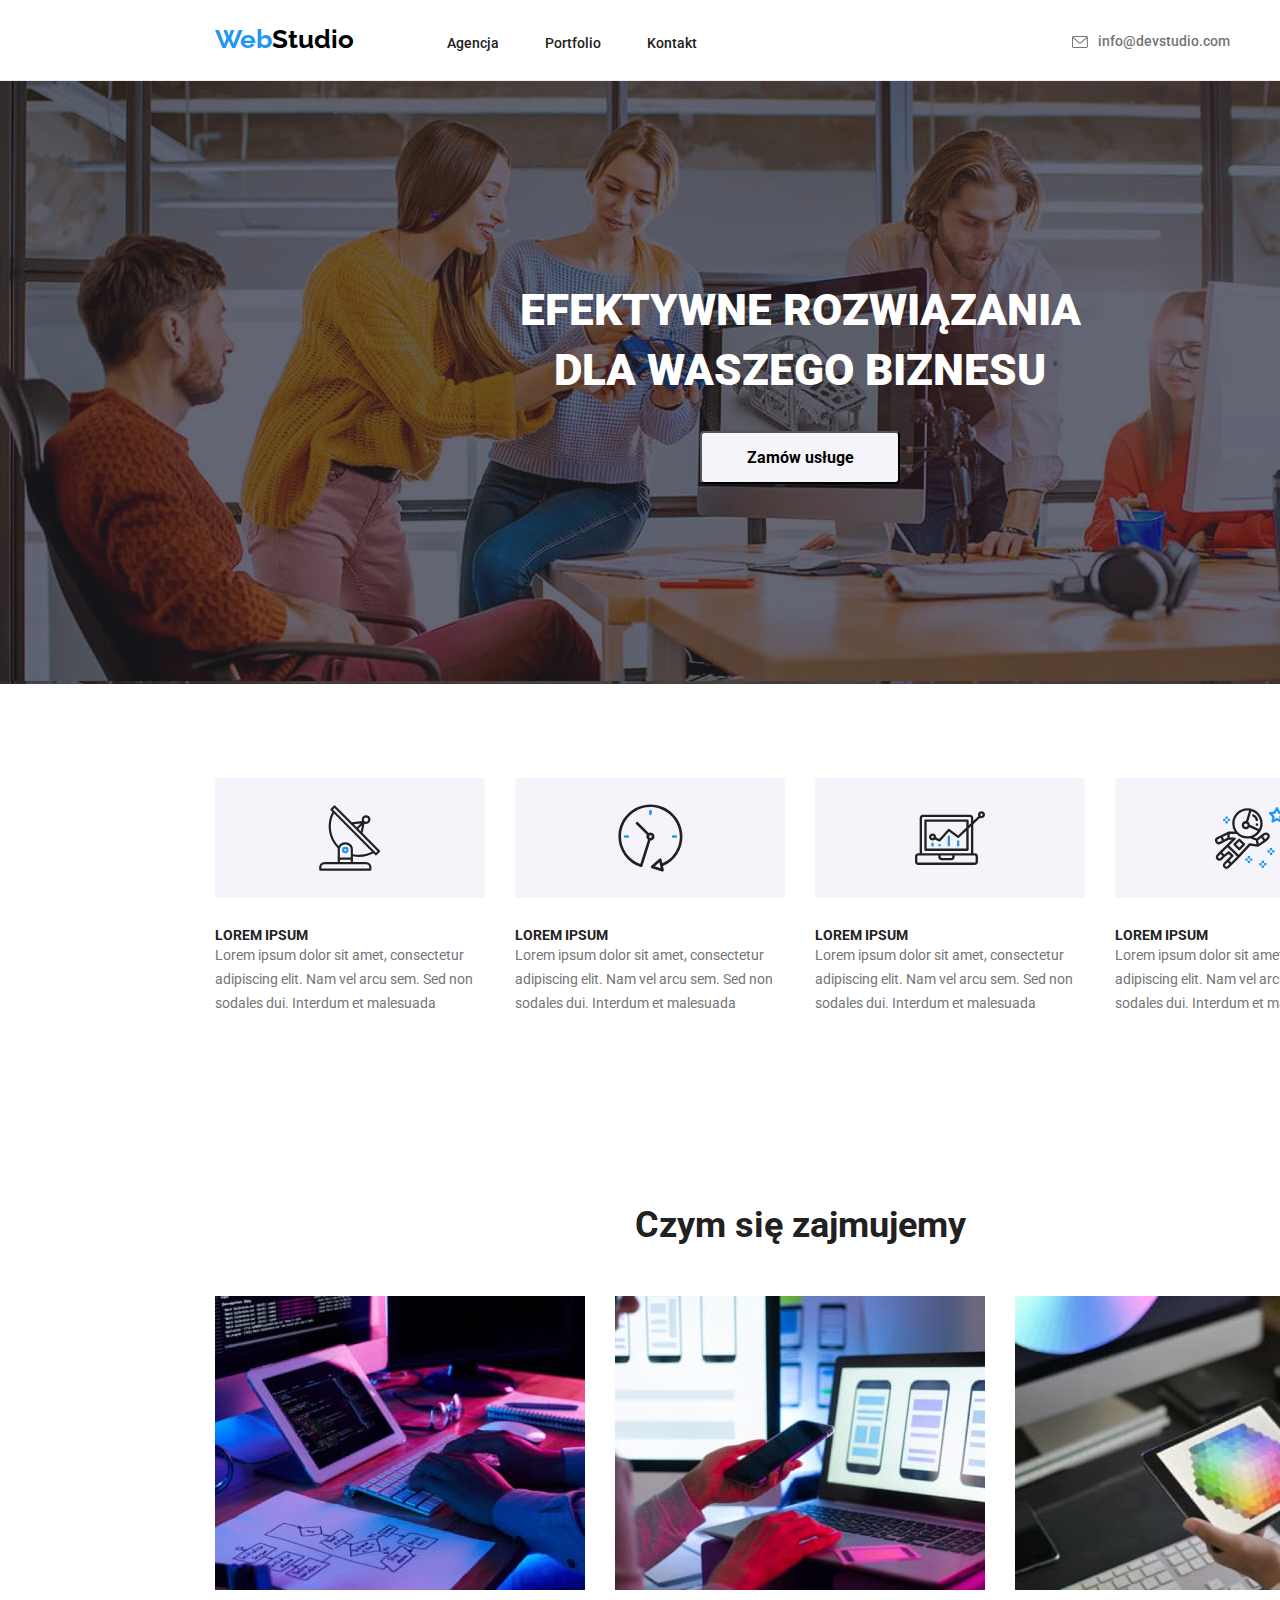
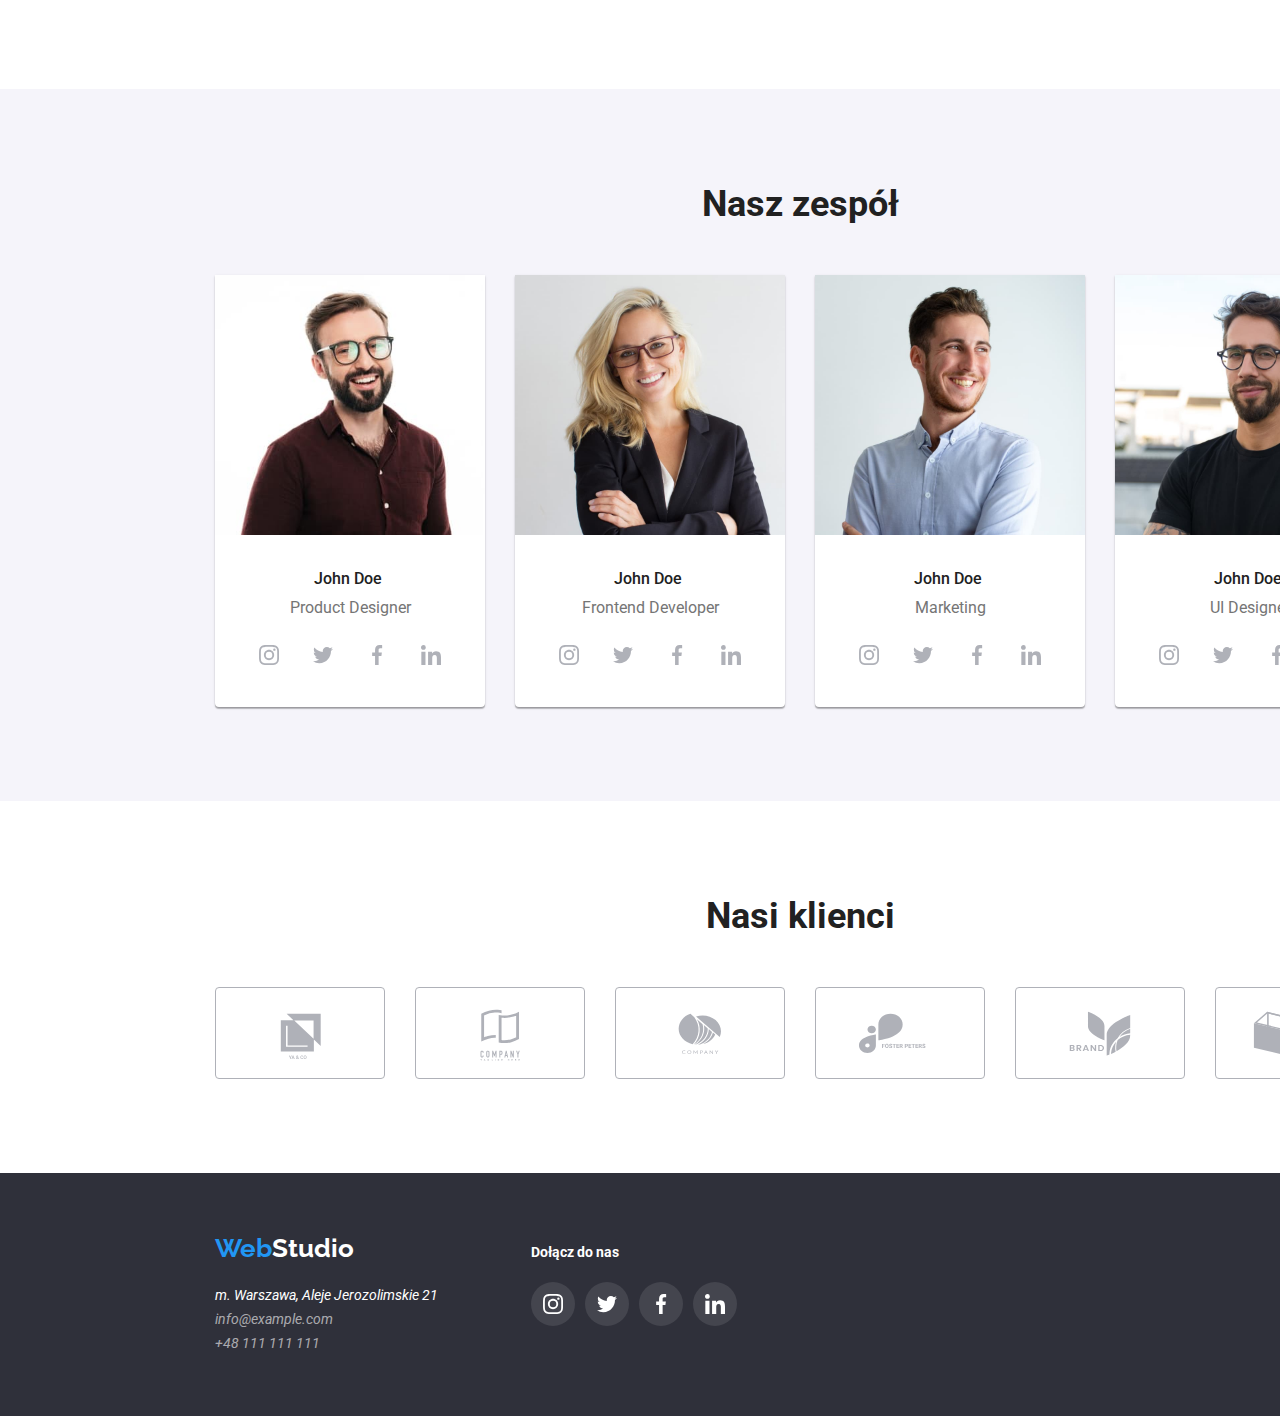
<file: index.html>
<!DOCTYPE html>
<html lang="pl">
  <head>
    <meta charset="UTF-8" />
    <meta http-equiv="X-UA-Compatible" content="IE=edge" />
    <meta name="viewport" content="width=device-width, initial-scale=1.0" />
    <title>goit-markup-hw-01</title>
    <link rel="stylesheet" href="./css/modern-normalize.css" />
    <link rel="stylesheet" href="./css/styles.css" />
    <link rel="preconnect" href="https://fonts.googleapis.com" />
    <link rel="preconnect" href="https://fonts.gstatic.com" crossorigin />
    <link
      href="https://fonts.googleapis.com/css2?family=Raleway:wght@700&family=Roboto:wght@400;500;700;900&display=swap"
      rel="stylesheet"
    />
  </head>
  <body>
    <header class="header">
      <div class="container header-container">
        <a class="logo-header" href="./index.html"><span class="logo-highlight">Web</span>Studio</a>
        <nav>
          <ul class="navigation-menu">
            <li class="navigation-item"><a class="navigation" href="">Agencja</a></li>
            <li class="navigation-item">
              <a class="navigation" href="./portfolio.html">Portfolio</a>
            </li>
            <li class="navigation-item"><a class="navigation" href="">Kontakt</a></li>
          </ul>
        </nav>

        <a class="contact-header contact-header-1" href="mailto:info@devstudio.com">
          <svg class="icon-envelope-header">
            <use href="./images/icons.svg#icon-envelope"></use>
          </svg>
          info@devstudio.com</a
        >
        <a class="contact-header contact-header-2" href="tel:+48111111111">
          <svg class="icon-smartphone-header">
            <use href="./images/icons.svg#icon-smartphone"></use>
          </svg>
          +48&nbsp;111&nbsp;111&nbsp;111</a
        >
      </div>
    </header>
    <main>
      <section class="welcome-section section">
        <div class="container title-container">
          <h1 class="title">EFEKTYWNE ROZWIĄZANIA<br />DLA WASZEGO BIZNESU</h1>
          <button class="title-button" type="button">Zamów usługe</button>
        </div>
      </section>
      <section class="section">
        <div class="container">
          <ul class="primary-list">
            <li class="primary-list-item-icons">
              <svg class="primary-list-item-icon-antenna">
                <use href="./images/icons.svg#icon-antenna"></use>
              </svg>
            </li>
            <li class="primary-list-item-icons">
              <svg class="primary-list-item-icon-clock">
                <use href="./images/icons.svg#icon-clock"></use>
              </svg>
            </li>
            <li class="primary-list-item-icons">
              <svg class="primary-list-item-icon-diagram">
                <use href="./images/icons.svg#icon-diagram"></use>
              </svg>
            </li>
            <li class="primary-list-item-icons">
              <svg class="primary-list-item-icon-astronaut">
                <use href="./images/icons.svg#icon-astronaut"></use>
              </svg>
            </li>
            <li class="primary-list-item">
              <h2 class="list-title">LOREM IPSUM</h2>
              <span class="list-descryption">
                Lorem ipsum dolor sit amet, consectetur adipiscing elit. Nam vel arcu sem. Sed non
                sodales dui. Interdum et malesuada
              </span>
            </li>
            <li class="primary-list-item">
              <h2 class="list-title">LOREM IPSUM</h2>
              <span class="list-descryption">
                Lorem ipsum dolor sit amet, consectetur adipiscing elit. Nam vel arcu sem. Sed non
                sodales dui. Interdum et malesuada
              </span>
            </li>
            <li class="primary-list-item">
              <h2 class="list-title">LOREM IPSUM</h2>
              <span class="list-descryption">
                Lorem ipsum dolor sit amet, consectetur adipiscing elit. Nam vel arcu sem. Sed non
                sodales dui. Interdum et malesuada
              </span>
            </li>
            <li class="primary-list-item">
              <h2 class="list-title">LOREM IPSUM</h2>
              <span class="list-descryption">
                Lorem ipsum dolor sit amet, consectetur adipiscing elit. Nam vel arcu sem. Sed non
                sodales dui. Interdum et malesuada
              </span>
            </li>
          </ul>
        </div>
      </section>
      <section class="section">
        <div class="container">
          <h2 class="secondary-title descryption-title">Czym się zajmujemy</h2>
          <ul class="descryption-photo-list">
            <li class="descryption-photo-item">
              <img
                src="./images/img1.jpg"
                alt="Someone is working on computer."
                width="370"
                height="294"
              />
            </li>
            <li class="descryption-photo-item">
              <img
                src="./images/img2.jpg"
                alt="Someone is working using phone and computer."
                width="370"
                height="294"
              />
            </li>
            <li class="descryption-photo-item">
              <img
                src="./images/img3.jpg"
                alt="Someone try to choose color on tablet."
                width="370"
                height="294"
              />
            </li>
          </ul>
        </div>
      </section>
      <section class="team-section section">
        <div class="container">
          <h2 class="secondary-title team-title">Nasz zespół</h2>
          <ul class="team-list">
            <li class="team-list-item">
              <figure class="team-member">
                <img src="./images/cv1.jpg" alt="photo of John Doe" width="270" height="260" />
                <h3 class="name">John Doe</h3>
                <span class="job">Product Designer</span>
                <ul class="social-media-team-list">
                  <li>
                    <svg class="social-media-team-list-instagram">
                      <use href="./images/icons.svg#icon-instagram"></use>
                    </svg>
                  </li>
                  <li>
                    <svg class="social-media-team-list-twitter">
                      <use href="./images/icons.svg#icon-twitter"></use>
                    </svg>
                  </li>
                  <li>
                    <svg class="social-media-team-list-facebook">
                      <use href="./images/icons.svg#icon-facebook"></use>
                    </svg>
                  </li>
                  <li>
                    <svg class="social-media-team-list-linkedin">
                      <use href="./images/icons.svg#icon-linkedin"></use>
                    </svg>
                  </li>
                </ul>
              </figure>
            </li>
            <li class="team-list-item">
              <figure class="team-member">
                <img src="./images/cv2.jpg" alt="photo of John Doe" width="270" height="260" />
                <h3 class="name">John Doe</h3>
                <span class="job">Frontend Developer</span>
                <ul class="social-media-team-list">
                  <li>
                    <svg class="social-media-team-list-instagram">
                      <use href="./images/icons.svg#icon-instagram"></use>
                    </svg>
                  </li>
                  <li>
                    <svg class="social-media-team-list-twitter">
                      <use href="./images/icons.svg#icon-twitter"></use>
                    </svg>
                  </li>
                  <li>
                    <svg class="social-media-team-list-facebook">
                      <use href="./images/icons.svg#icon-facebook"></use>
                    </svg>
                  </li>
                  <li>
                    <svg class="social-media-team-list-linkedin">
                      <use href="./images/icons.svg#icon-linkedin"></use>
                    </svg>
                  </li>
                </ul>
              </figure>
            </li>
            <li class="team-list-item">
              <figure class="team-member">
                <img src="./images/cv3.jpg" alt="photo of John Doe" width="270" height="260" />
                <h3 class="name">John Doe</h3>
                <span class="job">Marketing</span>
                <ul class="social-media-team-list">
                  <li>
                    <svg class="social-media-team-list-instagram">
                      <use href="./images/icons.svg#icon-instagram"></use>
                    </svg>
                  </li>
                  <li>
                    <svg class="social-media-team-list-twitter">
                      <use href="./images/icons.svg#icon-twitter"></use>
                    </svg>
                  </li>
                  <li>
                    <svg class="social-media-team-list-facebook">
                      <use href="./images/icons.svg#icon-facebook"></use>
                    </svg>
                  </li>
                  <li>
                    <svg class="social-media-team-list-linkedin">
                      <use href="./images/icons.svg#icon-linkedin"></use>
                    </svg>
                  </li>
                </ul>
              </figure>
            </li>
            <li class="team-list-item">
              <figure class="team-member">
                <img src="./images/cv4.jpg" alt="photo of John Doe" width="270" height="260" />
                <h3 class="name">John Doe</h3>
                <span class="job">UI Designer</span>
                <ul class="social-media-team-list">
                  <li>
                    <svg class="social-media-team-list-instagram">
                      <use href="./images/icons.svg#icon-instagram"></use>
                    </svg>
                  </li>
                  <li>
                    <svg class="social-media-team-list-twitter">
                      <use href="./images/icons.svg#icon-twitter"></use>
                    </svg>
                  </li>
                  <li>
                    <svg class="social-media-team-list-facebook">
                      <use href="./images/icons.svg#icon-facebook"></use>
                    </svg>
                  </li>
                  <li>
                    <svg class="social-media-team-list-linkedin">
                      <use href="./images/icons.svg#icon-linkedin"></use>
                    </svg>
                  </li>
                </ul>
              </figure>
            </li>
          </ul>
        </div>
      </section>
      <section class="section">
        <div class="container">
          <h2 class="clients-title">Nasi klienci</h2>
          <ul class="clients-list">
            <li>
              <svg class="clients-list-item-1">
                <use href="./images/icons.svg#icon-logo1"></use>
              </svg>
            </li>
            <li>
              <svg class="clients-list-item-2">
                <use href="./images/icons.svg#icon-logo2"></use>
              </svg>
            </li>
            <li>
              <svg class="clients-list-item-3">
                <use href="./images/icons.svg#icon-logo3"></use>
              </svg>
            </li>
            <li>
              <svg class="clients-list-item-4">
                <use href="./images/icons.svg#icon-logo4"></use>
              </svg>
            </li>
            <li>
              <svg class="clients-list-item-5">
                <use href="./images/icons.svg#icon-logo5"></use>
              </svg>
            </li>
            <li>
              <svg class="clients-list-item-6">
                <use href="./images/icons.svg#icon-logo6"></use>
              </svg>
            </li>
          </ul>
        </div>
      </section>
    </main>
    <footer class="footer">
      <div class="container footer-container">
        <div>
          <a class="logo-footer" href="./index.html"
            ><span class="logo-highlight">Web</span>Studio</a
          >
          <address class="footer-address">
            <span class="contact-footer-adress">m. Warszawa, Aleje Jerozolimskie 21</span> <br />
            <a class="contact-footer" href="mailto:info@example.com">info@example.com</a> <br />
            <a class="contact-footer" href="tel:+48111111111">+48 111 111 111</a>
          </address>
        </div>
        <div class="social-media-footer">
          <span class="social-media-title-footer">Dołącz do nas</span>
          <ul class="social-media-team-list-footer">
            <li>
              <svg class="social-media-team-list-instagram-footer">
                <use href="./images/icons.svg#icon-instagram"></use>
              </svg>
            </li>
            <li>
              <svg class="social-media-team-list-twitter-footer">
                <use href="./images/icons.svg#icon-twitter"></use>
              </svg>
            </li>
            <li>
              <svg class="social-media-team-list-facebook-footer">
                <use href="./images/icons.svg#icon-facebook"></use>
              </svg>
            </li>
            <li>
              <svg class="social-media-team-list-linkedin-footer">
                <use href="./images/icons.svg#icon-linkedin"></use>
              </svg>
            </li>
          </ul>
        </div>
      </div>
    </footer>
  </body>
</html>
</file>
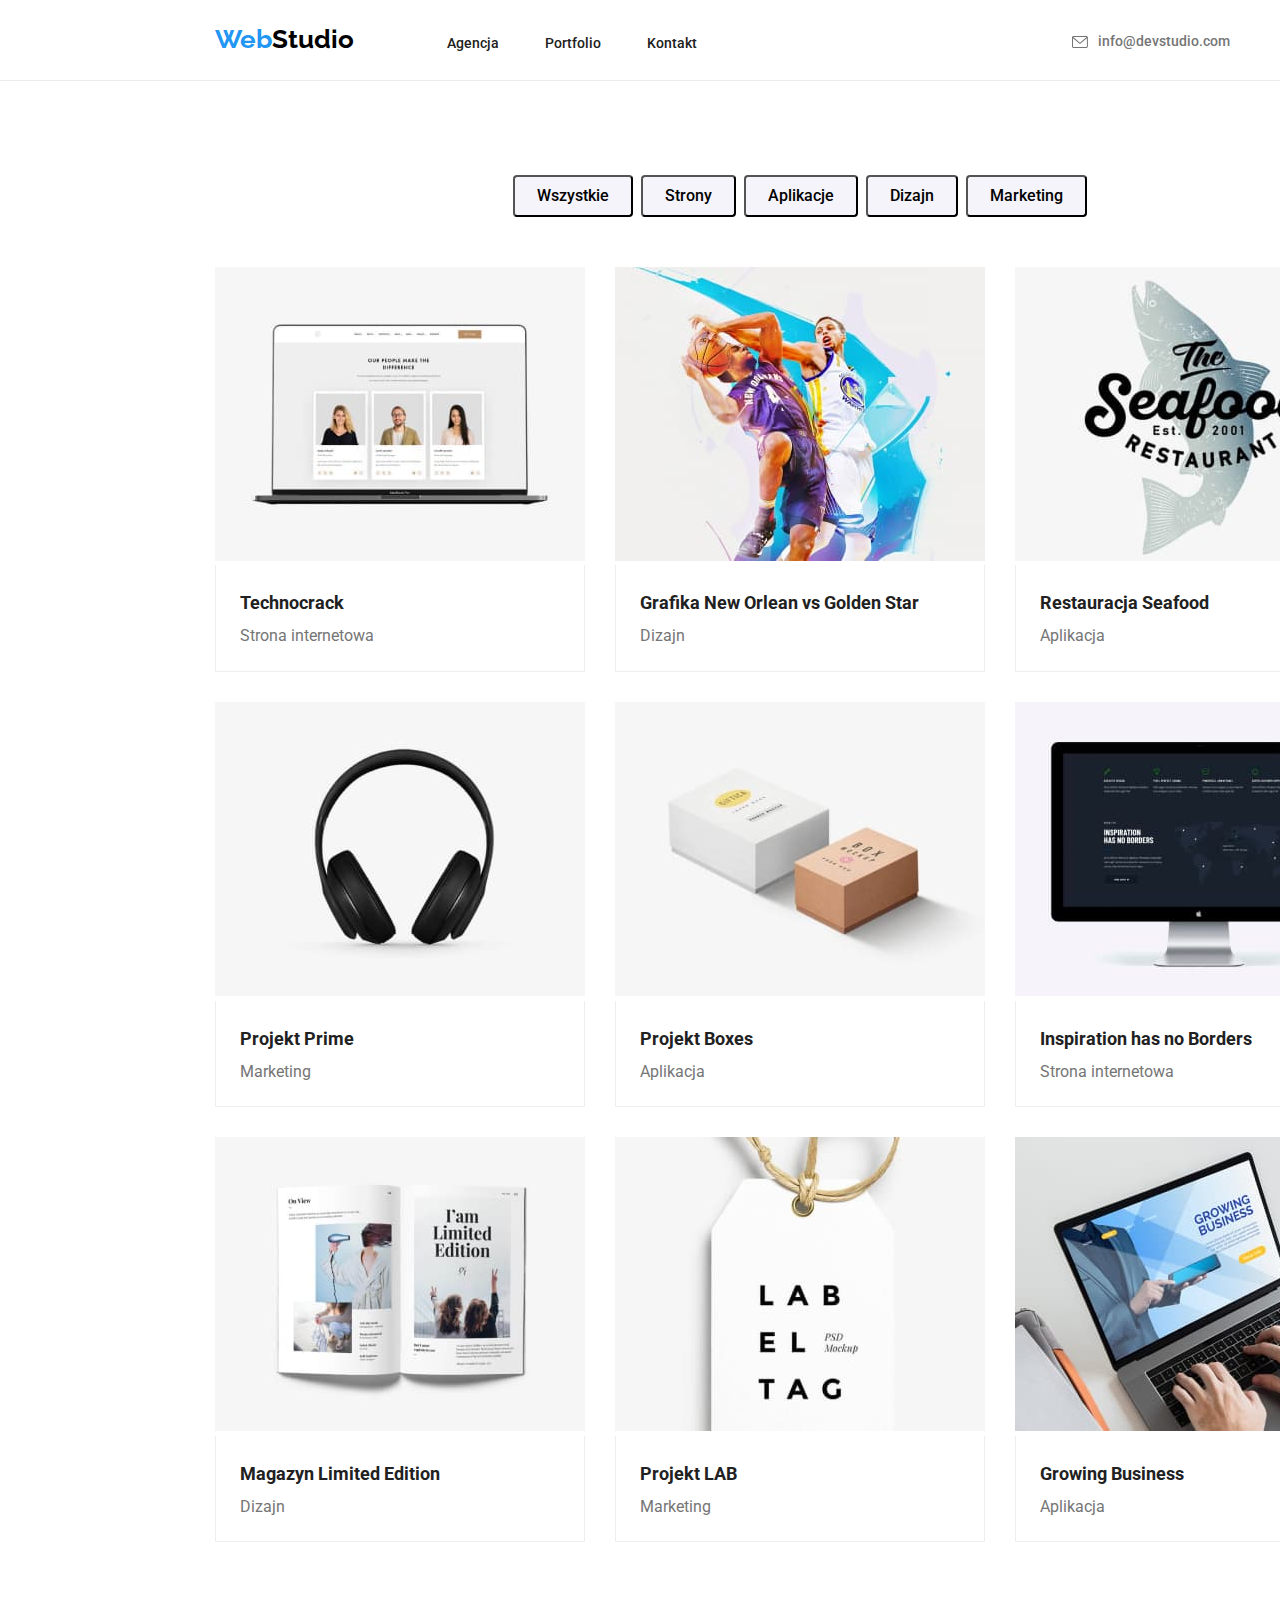
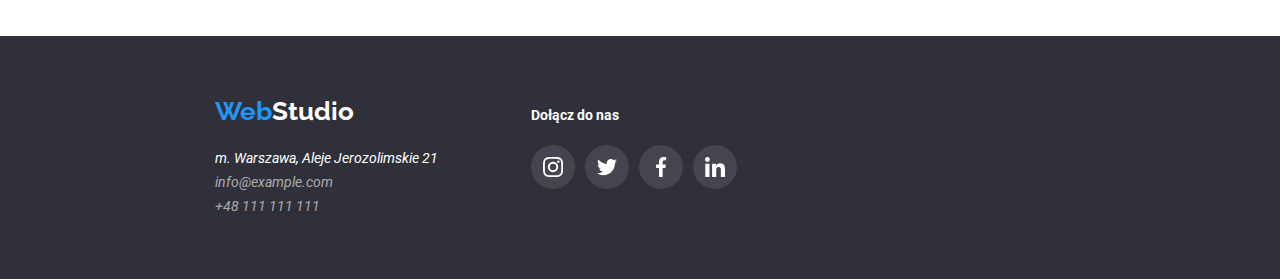
<file: portfolio.html>
<!DOCTYPE html>
<html lang="pl">
  <head>
    <meta charset="UTF-8" />
    <meta http-equiv="X-UA-Compatible" content="IE=edge" />
    <meta name="viewport" content="width=device-width, initial-scale=1.0" />
    <title>goit-markup-hw-02</title>
    <link rel="stylesheet" href="./css/modern-normalize.css" />
    <link rel="stylesheet" href="./css/styles.css" />
    <link rel="preconnect" href="https://fonts.googleapis.com" />
    <link rel="preconnect" href="https://fonts.gstatic.com" crossorigin />
    <link
      href="https://fonts.googleapis.com/css2?family=Raleway:wght@700&family=Roboto:wght@400;500;700;900&display=swap"
      rel="stylesheet"
    />
  </head>
  <body>
    <header class="header">
      <div class="container header-container">
        <a class="logo-header" href="./index.html"><span class="logo-highlight">Web</span>Studio</a>
        <nav>
          <ul class="navigation-menu">
            <li class="navigation-item"><a class="navigation" href="">Agencja</a></li>
            <li class="navigation-item">
              <a class="navigation" href="./portfolio.html">Portfolio</a>
            </li>
            <li class="navigation-item"><a class="navigation" href="">Kontakt</a></li>
          </ul>
        </nav>

        <a class="contact-header contact-header-1" href="mailto:info@devstudio.com">
          <svg class="icon-envelope-header">
            <use href="./images/icons.svg#icon-envelope"></use>
          </svg>
          info@devstudio.com</a
        >
        <a class="contact-header contact-header-2" href="tel:+48111111111">
          <svg class="icon-smartphone-header">
            <use href="./images/icons.svg#icon-smartphone"></use>
          </svg>
          +48&nbsp;111&nbsp;111&nbsp;111</a
        >
      </div>
    </header>
    <main>
      <section class="section">
        <div class="container">
          <ul class="category-browser-list">
            <li class="category-list-item">
              <button class="list-button" type="button">Wszystkie</button>
            </li>
            <li class="category-list-item">
              <button class="list-button" type="button">Strony</button>
            </li>
            <li class="category-list-item">
              <button class="list-button" type="button">Aplikacje</button>
            </li>
            <li class="category-list-item">
              <button class="list-button" type="button">Dizajn</button>
            </li>
            <li class="category-list-item">
              <button class="list-button" type="button">Marketing</button>
            </li>
          </ul>
          <ul class="category-list">
            <li class="list-item">
              <img src="./images/img-p1.jpg" alt="laptop" width="370" height="294" />
              <div class="category-list-descryption">
                <h2 class="cell-title">Technocrack</h2>
                <span class="category">Strona internetowa</span>
              </div>
            </li>

            <li class="list-item">
              <img
                src="./images/img-p2.jpg"
                alt="two basketball players"
                width="370"
                height="294"
              />
              <div class="category-list-descryption">
                <h2 class="cell-title">Grafika New Orlean vs Golden Star</h2>
                <span class="category">Dizajn</span>
              </div>
            </li>

            <li class="list-item">
              <img
                src="./images/img-p3.jpg"
                alt="the seafood restaurant logo"
                width="370"
                height="294"
              />
              <div class="category-list-descryption">
                <h2 class="cell-title">Restauracja Seafood</h2>
                <span class="category">Aplikacja</span>
              </div>
            </li>

            <li class="list-item">
              <img src="./images/img-p4.jpg" alt="headphones" width="370" height="294" />
              <div class="category-list-descryption">
                <h2 class="cell-title">Projekt Prime</h2>
                <span class="category">Marketing</span>
              </div>
            </li>

            <li class="list-item">
              <img src="./images/img-p5.jpg" alt="two boxes" width="370" height="294" />
              <div class="category-list-descryption">
                <h2 class="cell-title">Projekt Boxes</h2>
                <span class="category">Aplikacja</span>
              </div>
            </li>

            <li class="list-item">
              <img src="./images/img-p6.jpg" alt="monitor" width="370" height="294" />
              <div class="category-list-descryption">
                <h2 class="cell-title">Inspiration has no Borders</h2>
                <span class="category">Strona internetowa</span>
              </div>
            </li>

            <li class="list-item">
              <img src="./images/img-p7.jpg" alt="magazine" width="370" height="294" />
              <div class="category-list-descryption">
                <h2 class="cell-title">Magazyn Limited Edition</h2>
                <span class="category">Dizajn</span>
              </div>
            </li>

            <li class="list-item">
              <img src="./images/img-p8.jpg" alt="tag" width="370" height="294" />
              <div class="category-list-descryption">
                <h2 class="cell-title">Projekt LAB</h2>
                <span class="category">Marketing</span>
              </div>
            </li>

            <li class="list-item">
              <img src="./images/img-p9.jpg" alt="laptop" width="370" height="294" />
              <div class="category-list-descryption">
                <h2 class="cell-title">Growing Business</h2>
                <span class="category">Aplikacja</span>
              </div>
            </li>
          </ul>
        </div>
      </section>
    </main>
    <footer class="footer">
      <div class="container footer-container">
        <div>
          <a class="logo-footer" href="./index.html"
            ><span class="logo-highlight">Web</span>Studio</a
          >
          <address class="footer-address">
            <span class="contact-footer-adress">m. Warszawa, Aleje Jerozolimskie 21</span> <br />
            <a class="contact-footer" href="mailto:info@example.com">info@example.com</a> <br />
            <a class="contact-footer" href="tel:+48111111111">+48 111 111 111</a>
          </address>
        </div>
        <div class="social-media-footer">
          <span class="social-media-title-footer">Dołącz do nas</span>
          <ul class="social-media-team-list-footer">
            <li>
              <svg class="social-media-team-list-instagram-footer">
                <use href="./images/icons.svg#icon-instagram"></use>
              </svg>
            </li>
            <li>
              <svg class="social-media-team-list-twitter-footer">
                <use href="./images/icons.svg#icon-twitter"></use>
              </svg>
            </li>
            <li>
              <svg class="social-media-team-list-facebook-footer">
                <use href="./images/icons.svg#icon-facebook"></use>
              </svg>
            </li>
            <li>
              <svg class="social-media-team-list-linkedin-footer">
                <use href="./images/icons.svg#icon-linkedin"></use>
              </svg>
            </li>
          </ul>
        </div>
      </div>
    </footer>
  </body>
</html>
</file>
<file: css/styles.css>
:root {
  --main-color: #212121;
  --background-color: #2f303a;
  --highlight-color: #2196f3;
  --secondary-color: #ffffff;
  --secondary-text-color: #757575;
  --secondary-background-color: #f5f4fa;
  --logo-color: #000000;
  --contact-footer-color: rgba(255, 255, 255, 0.6);
  --icons-color: #afb1b8;
  --icons-background-footer: rgba(255, 255, 255, 0.1);
}

ul {
  list-style-type: none;
  padding: 0;
  margin: 0;
}

body {
  font-family: 'Roboto', sans-serif;
  color: var(--main-color);
  width: 1600px;
  margin: 0 auto;
}

.icon-envelope-header {
  width: 16px;
  height: 12px;
  margin-right: 10px;
}

.icon-smartphone-header {
  width: 10px;
  height: 16px;
  margin-right: 10px;
}

.navigation-menu {
  display: flex;
  width: 254px;
  margin-left: 93px;
}

.navigation-menu > .navigation-item:not(:last-child) {
  margin-right: 46px;
}

.contact-header-1 {
  display: flex;
  align-items: center;
  margin-left: 371px;
  width: 161px;
}

.contact-header-2 {
  display: flex;
  align-items: center;
  margin-left: 50px;
  width: 130px;
}

.header-container {
  display: flex;
  align-items: baseline;
  padding-top: 24px;
  padding-bottom: 25px;
}

.header {
  border-bottom: 1px solid #ececec;
}

.logo-header {
  color: var(--logo-color);
  text-decoration: none;
  font-weight: 700;
  font-size: 26px;
  line-height: 1.19;
  font-family: 'Raleway';
  width: 145px;
}

.logo-header:hover {
  color: var(--highlight-color);
}

.logo-header:focus {
  color: var(--highlight-color);
}

.logo-footer {
  color: var(--secondary-color);
  text-decoration: none;
  font-weight: 700;
  font-size: 26px;
  line-height: 1.19;
  font-family: 'Raleway';
}

.footer-container {
  padding-top: 60px;
  padding-left: 15px;
  padding-bottom: 60px;
  display: flex;
}

.logo-footer:hover {
  color: var(--highlight-color);
}

.logo-footer:focus {
  color: var(--highlight-color);
}

.logo-highlight {
  color: var(--highlight-color);
}

.navigation {
  text-decoration: none;
  font-weight: 500;
  font-size: 14px;
  line-height: 1.14;
  color: var(--main-color);
}

.navigation:hover {
  color: var(--highlight-color);
}

.navigation:focus {
  color: var(--highlight-color);
}

.contact-header {
  font-weight: 500;
  font-size: 14px;
  line-height: 1.14;
  text-decoration: none;
  color: var(--secondary-text-color);
  fill: var(--secondary-text-color);
}

.contact-header:hover {
  color: var(--highlight-color);
  fill: var(--highlight-color);
}

.contact-header:focus {
  color: var(--highlight-color);
  fill: var(--highlight-color);
}

.contact-footer {
  font-weight: 400;
  font-size: 14px;
  line-height: 1.71;
  text-decoration: none;
  color: var(--contact-footer-color);
  margin-top: 9px;
}

.contact-footer:hover {
  color: var(--highlight-color);
}

.contact-footer:focus {
  color: var(--highlight-color);
}

.contact-footer-adress {
  font-size: 14px;
  line-height: 1.71;
  text-decoration: none;
  color: var(--secondary-color);
}

.footer {
  background-color: var(--background-color);
}

.welcome-section {
  background-image: linear-gradient(to right, rgba(47, 48, 58, 0.4), rgba(47, 48, 58, 0.4)),
    url(../images/background-img.jpg);
  background-size: 1600px;
}

.title {
  font-weight: 900;
  font-size: 44px;
  line-height: 1.36;
  color: var(--secondary-color);
  margin: 0 auto;
  width: 696px;
  text-align: center;
}

.title-container {
  padding-top: 106px;
  padding-bottom: 106px;
}

.title-button {
  display: block;
  font-weight: 700;
  font-size: 16px;
  line-height: 1.86;
  cursor: pointer;
  background-color: var(--secondary-background-color);
  border-radius: 4px;
  width: 200px;
  margin: 0 auto;
  margin-top: 30px;
  padding: 10px 42px;
}

.title-button:hover {
  background-color: var(--highlight-color);
  color: var(--secondary-color);
}

.title-button:focus {
  background-color: var(--highlight-color);
  color: var(--secondary-color);
}

.list-title {
  font-weight: 700;
  font-size: 14px;
  line-height: 1.14;
}

.list-descryption {
  font-size: 14px;
  line-height: 1.71;
  color: var(--secondary-text-color);
}

.secondary-title {
  font-weight: 700;
  font-size: 36px;
  line-height: 1.17;
  text-align: center;
}

.descryption-title {
  margin: 0 auto;
}

.team-title {
  margin: 0 auto;
}

.descryption-photo-list {
  display: flex;
  margin-top: 50px;
  width: 1170px;
}

.descryption-photo-item {
  width: 370px;
}

.descryption-photo-list > .descryption-photo-item:not(:last-child) {
  margin-right: 30px;
}

.social-media-team-list {
  width: 206px;
  height: 44px;
  margin: 0 auto;
  margin-top: 16px;
  display: flex;
  gap: 10px;
}

.social-media-team-list > li {
  width: 44px;
  height: 44px;
  fill: var(--icons-color);
}

.social-media-team-list > li:hover {
  background-color: var(--highlight-color);
  border-radius: 50%;
  fill: var(--secondary-color);
}

.social-media-team-list > li:focus {
  background-color: var(--highlight-color);
  border-radius: 50%;
  fill: var(--secondary-color);
}

.social-media-team-list-instagram {
  width: 20px;
  height: 20px;
  display: block;
  margin: 0 auto;
  margin-top: 12px;
}

.social-media-team-list-twitter {
  width: 20px;
  height: 20px;
  display: block;
  margin: 0 auto;
  margin-top: 12px;
}

.social-media-team-list-facebook {
  width: 20px;
  height: 20px;
  display: block;
  margin: 0 auto;
  margin-top: 12px;
}

.social-media-team-list-linkedin {
  width: 20px;
  height: 20px;
  display: block;
  margin: 0 auto;
  margin-top: 12px;
}

.team-section {
  background-color: var(--secondary-background-color);
}

.team-member {
  background-color: var(--secondary-color);
  box-shadow: 0px 1px 3px rgba(0, 0, 0, 0.12), 0px 1px 1px rgba(0, 0, 0, 0.14),
    0px 2px 1px rgba(0, 0, 0, 0.2);
  border-radius: 0px 0px 4px 4px;
  padding-bottom: 30px;
  width: 270px;
  margin: 0;
}

.team-list > .team-list-item:not(:last-child) {
  margin-right: 30px;
}

.name {
  font-weight: 500;
  font-size: 16px;
  line-height: 1.19;
  margin: 0 auto;
  margin-top: 30px;
  width: 72px;
}

.job {
  font-size: 16px;
  line-height: 1.19;
  color: var(--secondary-text-color);
  margin: 0 auto;
  margin-top: 10px;
  display: block;
  text-align: center;
}

.team-list {
  display: flex;
  margin-top: 50px;
  width: 1170px;
}

.list-button {
  font-weight: 500;
  font-size: 16px;
  line-height: 1.63;
  cursor: pointer;
  background-color: var(--secondary-background-color);
  border-radius: 4px;
  padding: 6px 22px;
}

.category-browser-list {
  display: flex;
  justify-content: center;
}

.category-list {
  display: flex;
  flex-wrap: wrap;
  margin-top: 50px;
  gap: 30px;
  width: 1170;
}

.category-list > li:hover {
  box-shadow: 0px 1px 1px rgba(0, 0, 0, 0.12), 0px 4px 4px rgba(0, 0, 0, 0.06),
    1px 4px 6px rgba(0, 0, 0, 0.16);
}

.category-list > li:focus {
  box-shadow: 0px 1px 1px rgba(0, 0, 0, 0.12), 0px 4px 4px rgba(0, 0, 0, 0.06),
    1px 4px 6px rgba(0, 0, 0, 0.16);
}

.category-browser-list > .category-list-item:not(:last-child) {
  margin-right: 8px;
}

.list-button:hover {
  background-color: var(--highlight-color);
  color: var(--secondary-color);
  box-shadow: 0px 3px 1px rgba(0, 0, 0, 0.1), 0px 1px 2px rgba(0, 0, 0, 0.08),
    0px 2px 2px rgba(0, 0, 0, 0.12);
}

.list-button:focus {
  background-color: var(--highlight-color);
  color: var(--secondary-color);
  box-shadow: 0px 3px 1px rgba(0, 0, 0, 0.1), 0px 1px 2px rgba(0, 0, 0, 0.08),
    0px 2px 2px rgba(0, 0, 0, 0.12);
}

.cell-title {
  font-weight: 700;
  font-size: 18px;
  line-height: 2;
}

.category-list-descryption {
  padding: 20px 24px;
  border-left: 1px solid #eeeeee;
  border-right: 1px solid #eeeeee;
  border-bottom: 1px solid #eeeeee;
}

.category {
  font-size: 16px;
  line-height: 1.86;
  color: var(--secondary-text-color);
  margin-top: 4px;
}

h2 {
  margin: 0;
  padding: 0;
}

.container {
  width: 1200px;
  margin: 0 auto;
  padding-left: 15px;
  padding-right: 15px;
}

.section {
  padding-top: 94px;
  padding-bottom: 94px;
}

.primary-list {
  display: flex;
  flex-wrap: wrap;
  gap: 30px;
  width: 1170px;
}

.primary-list-item-icons {
  width: 270px;
  height: 120px;
  background: var(--secondary-background-color);
  border-radius: 4px;
}

.primary-list-item-icon-antenna {
  width: 65.32px;
  height: 70px;
  display: block;
  margin: auto;
  margin-top: 25px;
}

.primary-list-item-icon-clock {
  width: 66.96px;
  height: 70px;
  display: block;
  margin: auto;
  margin-top: 25px;
}

.primary-list-item-icon-diagram {
  width: 70px;
  height: 70px;
  display: block;
  margin: auto;
  margin-top: 25px;
}

.primary-list-item-icon-astronaut {
  width: 70px;
  height: 70px;
  display: block;
  margin: auto;
  margin-top: 25px;
}

.primary-list-item {
  width: 270px;
}

.footer-address {
  margin-top: 20px;
  width: 246px;
}

.clients-title {
  font-weight: 700;
  font-size: 36px;
  line-height: 1.17;
  text-align: center;
}

.clients-list > li {
  width: 170px;
  height: 92px;
  border: 1px solid var(--icons-color);
  border-radius: 4px;
  fill: var(--icons-color);
}
.clients-list {
  display: flex;
  gap: 30px;
  margin-top: 50px;
}

.clients-list > li:hover {
  fill: var(--highlight-color);
  border-color: var(--highlight-color);
}

.clients-list > li:focus {
  fill: var(--highlight-color);
  border-color: var(--icons-color);
}

.clients-list-item-1 {
  width: 41px;
  height: 46.7px;
  display: block;
  margin: auto;
  margin-top: 24.71px;
}

.clients-list-item-2 {
  width: 40px;
  height: 52px;
  display: block;
  margin: auto;
  margin-top: 20.71px;
}

.clients-list-item-3 {
  width: 43.46px;
  height: 41.18px;
  display: block;
  margin: auto;
  margin-top: 24.7px;
}

.clients-list-item-4 {
  width: 84.44px;
  height: 40.62px;
  display: block;
  margin: auto;
  margin-top: 24.7px;
}

.clients-list-item-5 {
  width: 62.54px;
  height: 45.43px;
  display: block;
  margin: auto;
  margin-top: 22.77px;
}

.clients-list-item-6 {
  width: 93.79px;
  height: 43.93px;
  display: block;
  margin: auto;
  margin-top: 22.77px;
}

.social-media-team-list-footer {
  width: 206px;
  height: 44px;
  margin: 0 auto;
  margin-top: 20px;
  display: flex;
  gap: 10px;
}

.social-media-team-list-footer > li {
  width: 44px;
  height: 44px;
  fill: var(--secondary-color);
  background-color: var(--icons-background-footer);
  border-radius: 50%;
}

.social-media-team-list-footer > li:hover {
  background-color: var(--highlight-color);
}

.social-media-team-list-footer > li:focus {
  background-color: var(--highlight-color);
}

.social-media-team-list-instagram-footer {
  width: 20px;
  height: 20px;
  display: block;
  margin: 0 auto;
  margin-top: 12px;
}

.social-media-team-list-twitter-footer {
  width: 20px;
  height: 20px;
  display: block;
  margin: 0 auto;
  margin-top: 12px;
}

.social-media-team-list-facebook-footer {
  width: 20px;
  height: 20px;
  display: block;
  margin: 0 auto;
  margin-top: 12px;
}

.social-media-team-list-linkedin-footer {
  width: 20px;
  height: 20px;
  display: block;
  margin: 0 auto;
  margin-top: 12px;
}

.social-media-footer {
  width: 206px;
  height: 80px;
  margin-top: 10px;
  margin-left: 70px;
}

.social-media-title-footer {
  font-weight: 700;
  font-size: 14px;
  line-height: 1.14;
  color: var(--secondary-color);
}
</file>
